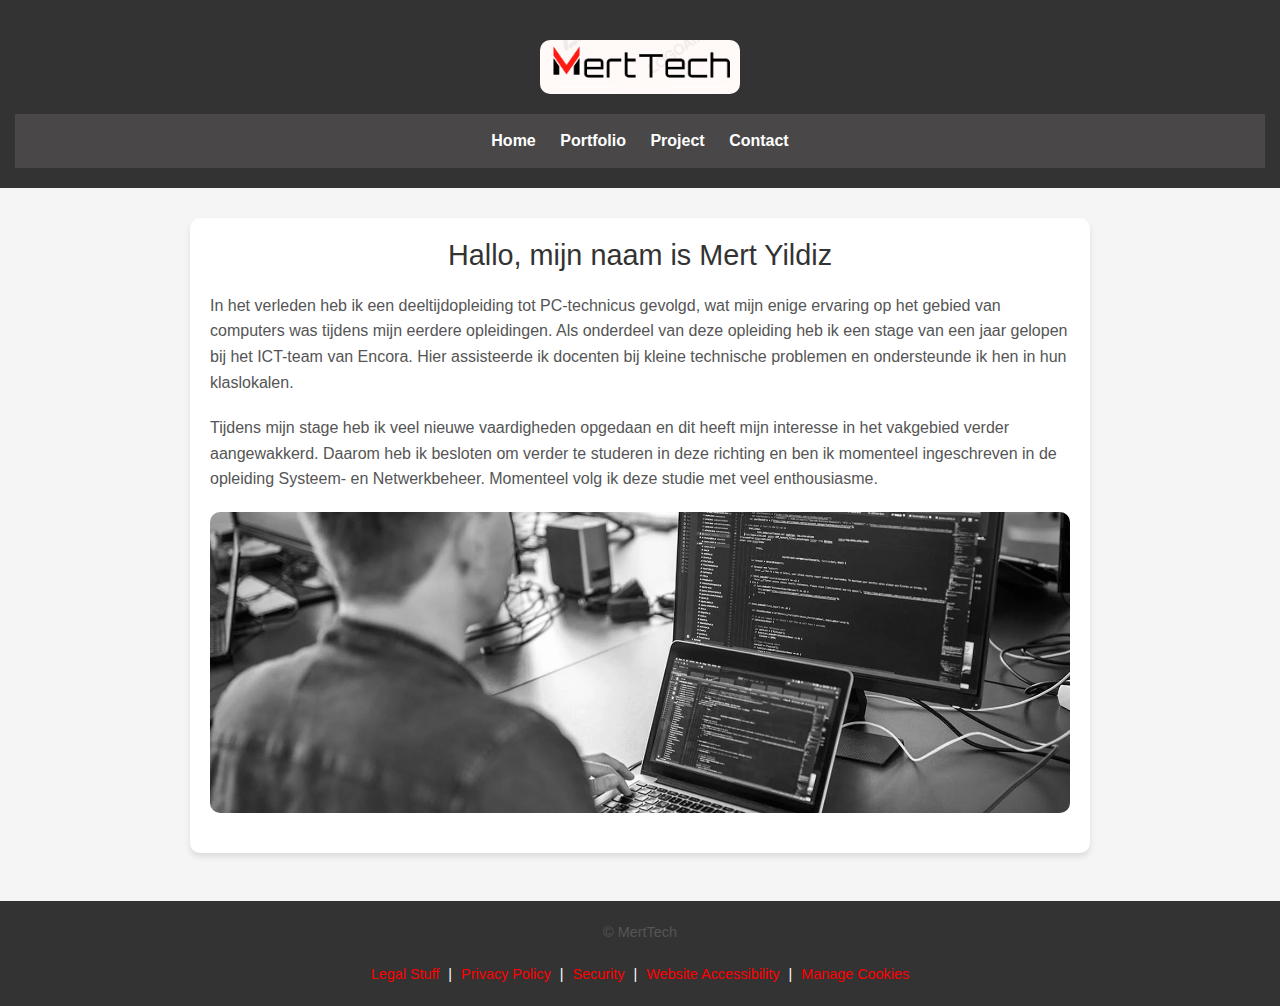
<file: webtech portfolio/index.html>
<!DOCTYPE html>
<html lang="nl-BE">

<head>
  <meta charset="UTF-8">
  <meta name="viewport" content="width=device-width, initial-scale=1.0">
  <title>Shop</title>
  <!-- Bootstrap CSS -->
  <link href="https://cdn.jsdelivr.net/npm/bootstrap@5.3.3/dist/css/bootstrap.min.css" rel="stylesheet"
    integrity="sha384-QWTKZyjpPEjISv5WaRU9OFeRpok6YctnYmDr5pNlyT2bRjXh0JMhjY6hW+ALEwIH" crossorigin="anonymous">
  <!-- Bootstrap CSS Icons -->
  <link rel="stylesheet" href="https://cdn.jsdelivr.net/npm/bootstrap-icons@1.11.3/font/bootstrap-icons.min.css">
  <!-- JavaScript: Bootstrap Bundle -->
  <script src="https://cdn.jsdelivr.net/npm/bootstrap@5.3.3/dist/js/bootstrap.bundle.min.js"
    integrity="sha384-YvpcrYf0tY3lHB60NNkmXc5s9fDVZLESaAA55NDzOxhy9GkcIdslK1eN7N6jIeHz" crossorigin="anonymous" defer>
    </script>
  <!-- Custom CSS -->
 <link rel="stylesheet" href="deelopdracht 3/css/index.css">
</head>

<body>
  
  <header>
    <img src="./deelopdracht 3/assets/images/logo1.png" alt="Logo" class="img-fluid" style="max-width: 200px; margin-bottom: 20px;">
    <nav>
      <a href="index.html">Home</a>
      <a href="portfolio.html">Portfolio</a>
      <a href="project.html">Project</a>
      <a href="contact.html">Contact</a>
    </nav>
  </header>

  <main>
    <section>
      <h2>Hallo, mijn naam is Mert Yildiz</h2>
      <p>
        In het verleden heb ik een deeltijdopleiding tot PC-technicus gevolgd, wat mijn enige ervaring op het gebied van
        computers was tijdens mijn eerdere opleidingen. Als onderdeel van deze opleiding heb ik een stage van een jaar
        gelopen bij het ICT-team van Encora. Hier assisteerde ik docenten bij kleine technische problemen en ondersteunde ik
        hen in hun klaslokalen.
      </p>
      <p>
        Tijdens mijn stage heb ik veel nieuwe vaardigheden opgedaan en dit heeft mijn interesse in het vakgebied verder
        aangewakkerd. Daarom heb ik besloten om verder te studeren in deze richting en ben ik momenteel ingeschreven in de
        opleiding Systeem- en Netwerkbeheer. Momenteel volg ik deze studie met veel enthousiasme.
      </p>
      <img src="./deelopdracht 3/assets/images/image.png" alt="Responsive Example Image" class="img-fluid">
      <figcaption class="h6 small mt-2"></figcaption>
    </section>
  </main>

  
  <footer class="text-center mt-5">
    <p>&copy; MertTech</p>
    <a href="#">Legal Stuff</a>
    <span class="separator">|</span>
    <a href="#">Privacy Policy</a>
    <span class="separator">|</span>
    <a href="#">Security</a>
    <span class="separator">|</span>
    <a href="#">Website Accessibility</a>
    <span class="separator">|</span>
    <a href="#">Manage Cookies</a>
  </footer>
</body>

</html>
</file>
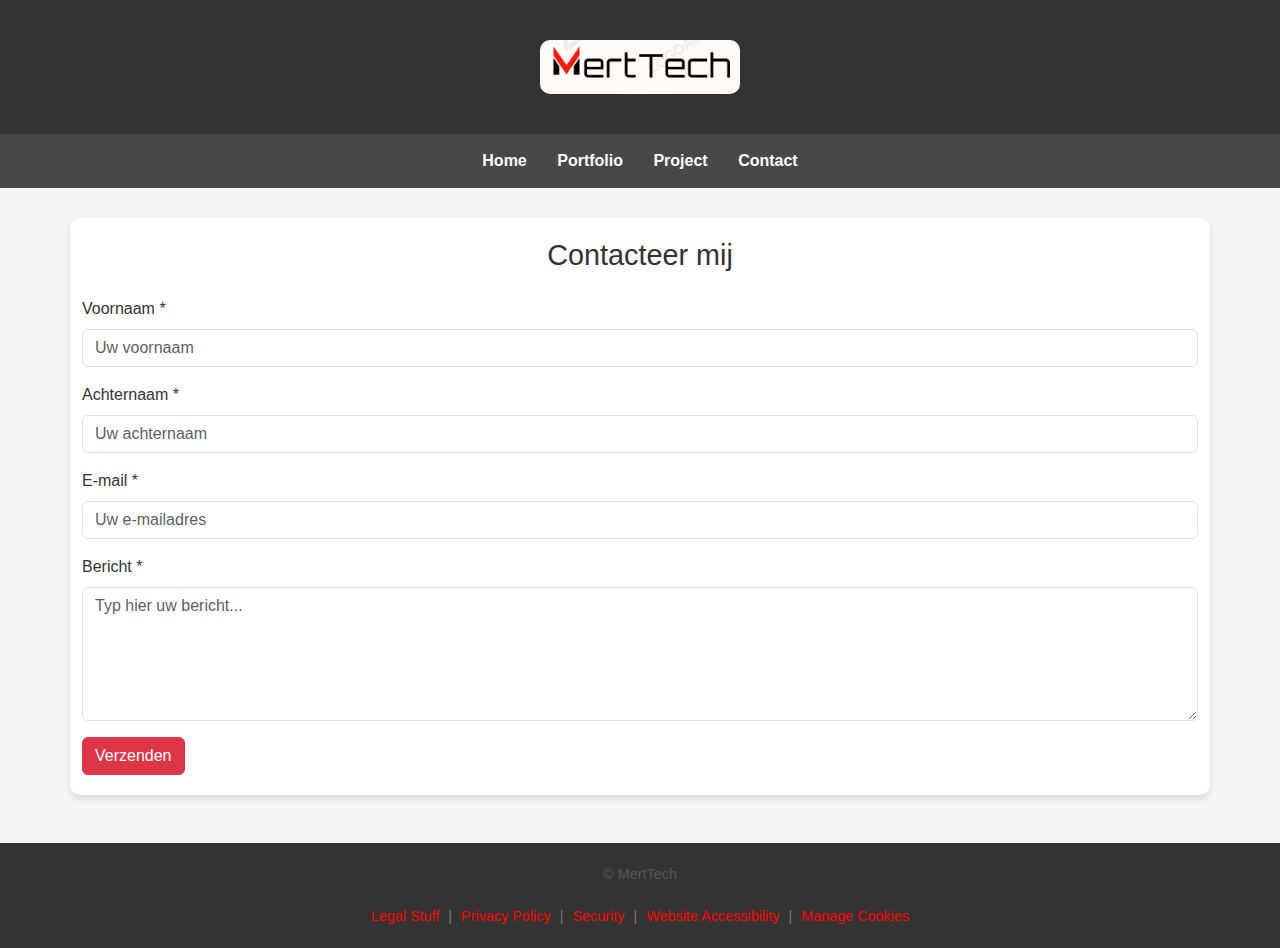
<file: webtech portfolio/contact.html>
<!DOCTYPE html>
<html lang="nl-BE">

<head>
  <meta charset="UTF-8">
  <meta name="viewport" content="width=device-width, initial-scale=1.0">
  <title>Contact</title>
  <!-- Bootstrap CSS -->
  <link href="https://cdn.jsdelivr.net/npm/bootstrap@5.3.3/dist/css/bootstrap.min.css" rel="stylesheet"
    integrity="sha384-QWTKZyjpPEjISv5WaRU9OFeRpok6YctnYmDr5pNlyT2bRjXh0JMhjY6hW+ALEwIH" crossorigin="anonymous">
  <!-- Custom CSS -->
  <link rel="stylesheet" href="deelopdracht 3/css/contact.css">
</head>

<body>
  <header class="text-center">
    <img src="./deelopdracht 3/assets/images/logo1.png" alt="Logo" class="img-fluid" style="max-width: 200px; margin-bottom: 20px;">
  </header>

  <nav class="text-center mb-4">
    <a href="index.html" class="me-3">Home</a>
    <a href="portfolio.html" class="me-3">Portfolio</a>
    <a href="project.html" class="me-3">Project</a>
    <a href="contact.html">Contact</a>
  </nav>

  <main class="container">
    <h2 class="text-center">Contacteer mij</h2>
    <form action="#" method="post" class="mt-4">
      <label for="voornaam" class="form-label">Voornaam *</label>
      <input type="text" id="voornaam" name="voornaam" placeholder="Uw voornaam" class="form-control mb-3" required>
      
      <label for="achternaam" class="form-label">Achternaam *</label>
      <input type="text" id="achternaam" name="achternaam" placeholder="Uw achternaam" class="form-control mb-3" required>
      
      <label for="email" class="form-label">E-mail *</label>
      <input type="email" id="email" name="email" placeholder="Uw e-mailadres" class="form-control mb-3" required>
      
      <label for="bericht" class="form-label">Bericht *</label>
      <textarea id="bericht" name="bericht" rows="5" placeholder="Typ hier uw bericht..." class="form-control mb-3" required></textarea>
      
      <button type="submit" class="btn btn-danger">Verzenden</button>
    </form>
  </main>

  <footer class="text-center mt-5">
    <p>&copy; MertTech</p>
    <a href="#">Legal Stuff</a>
    <span class="separator">|</span>
    <a href="#">Privacy Policy</a>
    <span class="separator">|</span>
    <a href="#">Security</a>
    <span class="separator">|</span>
    <a href="#">Website Accessibility</a>
    <span class="separator">|</span>
    <a href="#">Manage Cookies</a>
  </footer>
</body>

</html>
</file>
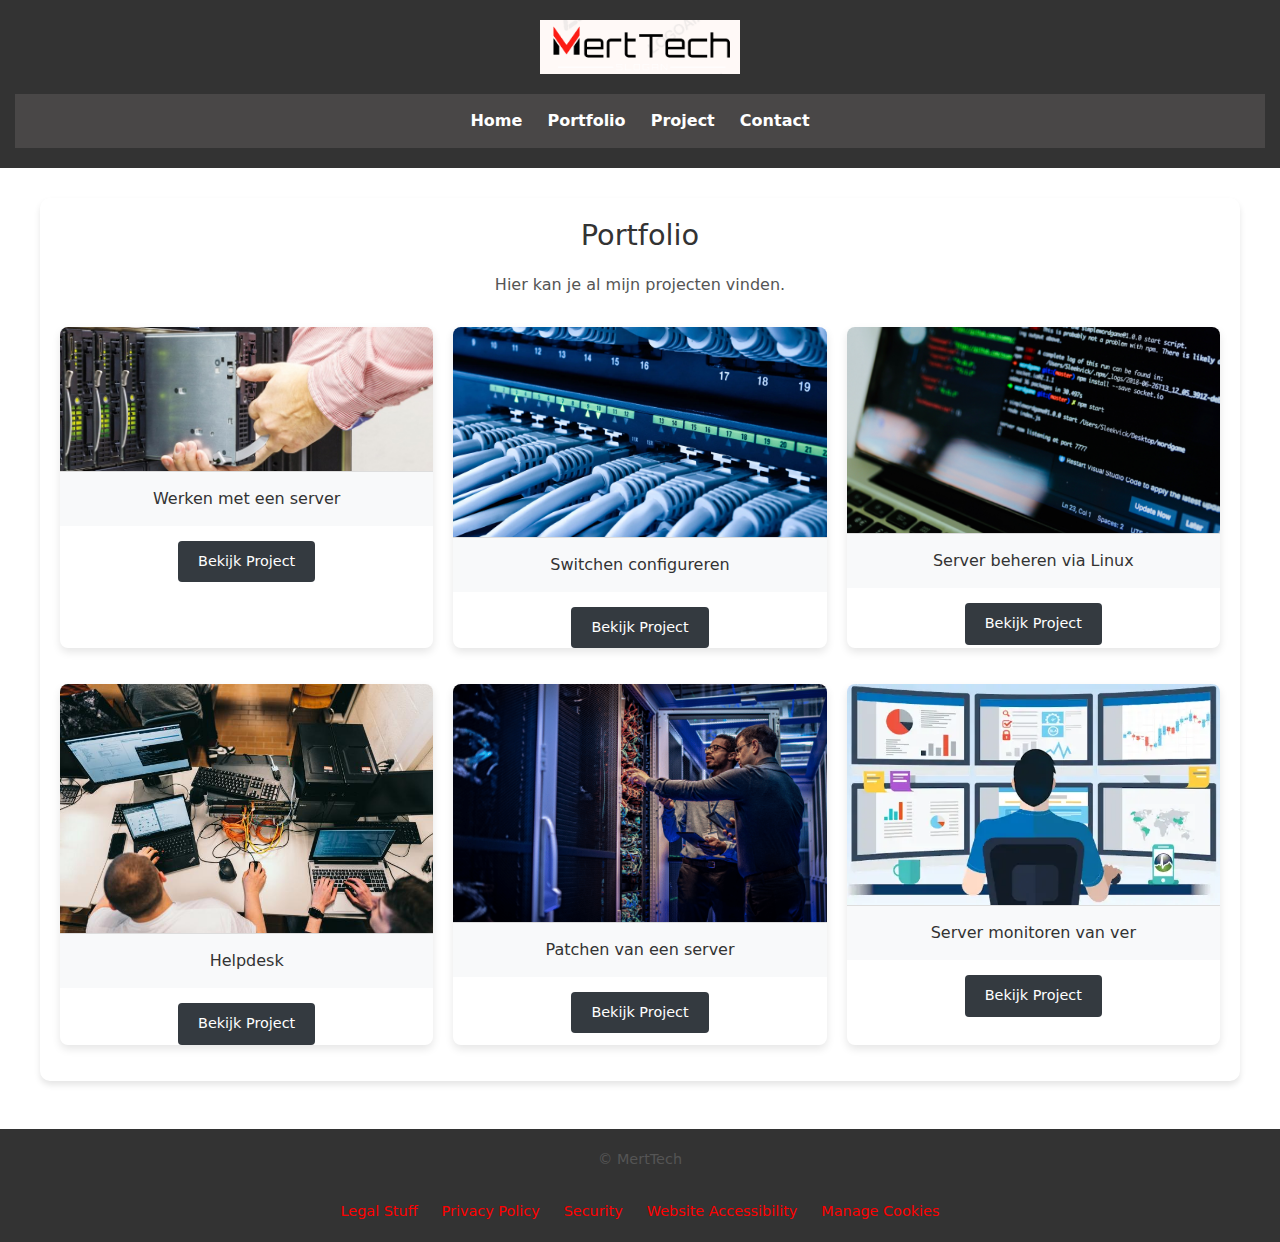
<file: webtech portfolio/portfolio.html>
<!DOCTYPE html>
<html lang="nl-BE">

<head>
  <meta charset="UTF-8">
  <meta name="viewport" content="width=device-width, initial-scale=1.0">
  <title>Portfolio</title>
  <!-- Bootstrap CSS -->
  <link href="https://cdn.jsdelivr.net/npm/bootstrap@5.3.3/dist/css/bootstrap.min.css" rel="stylesheet"
    integrity="sha384-QWTKZyjpPEjISv5WaRU9OFeRpok6YctnYmDr5pNlyT2bRjXh0JMhjY6hW+ALEwIH" crossorigin="anonymous">
  <!-- Bootstrap CSS Icons -->
  <link rel="stylesheet" href="https://cdn.jsdelivr.net/npm/bootstrap-icons@1.11.3/font/bootstrap-icons.min.css">
  <!-- Custom CSS -->
 <link rel="stylesheet" href="deelopdracht 3/css/portfolio.css">
</head>

<body>

  <header>
    <img src="./deelopdracht 3/assets/images/logo1.png" alt="Logo" class="img-fluid" style="max-width: 200px; margin-bottom: 20px;">
    <nav>
      <a href="index.html">Home</a>
      <a href="portfolio.html">Portfolio</a>
      <a href="project.html">Project</a>
      <a href="contact.html">Contact</a>
    </nav>
  </header>

  <main>
    <section>
      <h2>Portfolio</h2>
      <p>Hier kan je al mijn projecten vinden.</p>

      <section class="image-grid">
        <figure>
          <img src="./deelopdracht 3/assets/images/1.jpeg" alt="Image 1">
          <figcaption>Werken met een server</figcaption>
          <button class="btn">Bekijk Project</button>
        </figure>
        <figure>
          <img src="./deelopdracht 3/assets/images/2.webp" alt="Image 2">
          <figcaption>Switchen configureren</figcaption>
          <button class="btn">Bekijk Project</button>
        </figure>
        <figure>
          <img src="./deelopdracht 3/assets/images/3.png" alt="Image 3">
          <figcaption>Server beheren via Linux</figcaption>
          <button class="btn">Bekijk Project</button>
        </figure>
        <figure>
          <img src="./deelopdracht 3/assets/images/6.jpg" alt="Image 4">
          <figcaption>Helpdesk</figcaption>
          <button class="btn">Bekijk Project</button>
        </figure>
        <figure>
          <img src="./deelopdracht 3/assets/images/7.webp" alt="Image 5">
          <figcaption>Patchen van een server</figcaption>
          <button class="btn">Bekijk Project</button>
        </figure>
        <figure>
          <img src="./deelopdracht 3/assets/images/9.webp" alt="Image 6">
          <figcaption>Server monitoren van ver</figcaption>
          <button class="btn">Bekijk Project</button>
        </figure>
      </section>
    </section>
  </main>

 
  <footer class="text-center mt-5">
    <p>&copy; MertTech</p>
    <a href="#">Legal Stuff</a>
    <span class="separator">|</span>
    <a href="#">Privacy Policy</a>
    <span class="separator">|</span>
    <a href="#">Security</a>
    <span class="separator">|</span>
    <a href="#">Website Accessibility</a>
    <span class="separator">|</span>
    <a href="#">Manage Cookies</a>
  </footer>
</body>

</html>
</file>
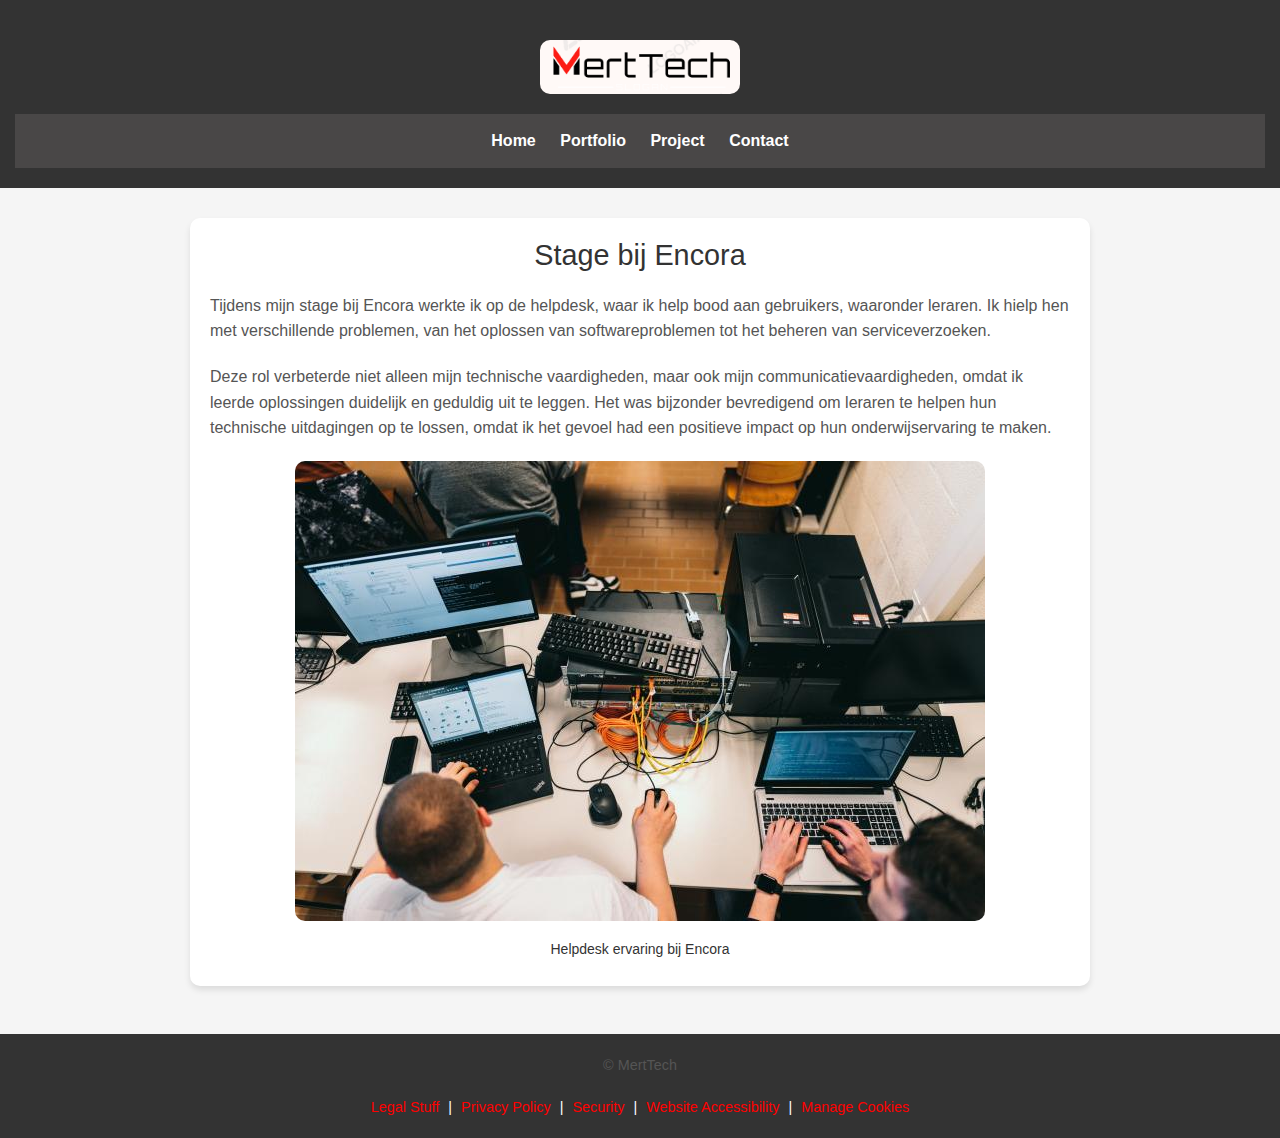
<file: webtech portfolio/project.html>
<!DOCTYPE html>
<html lang="nl-BE">

<head>
  <meta charset="UTF-8">
  <meta name="viewport" content="width=device-width, initial-scale=1.0">
  <title>Stage bij Encora</title>
  <!-- Bootstrap CSS -->
  <link href="https://cdn.jsdelivr.net/npm/bootstrap@5.3.3/dist/css/bootstrap.min.css" rel="stylesheet"
    integrity="sha384-QWTKZyjpPEjISv5WaRU9OFeRpok6YctnYmDr5pNlyT2bRjXh0JMhjY6hW+ALEwIH" crossorigin="anonymous">
  <!-- Bootstrap CSS icons -->
  <link rel="stylesheet" href="https://cdn.jsdelivr.net/npm/bootstrap-icons@1.11.3/font/bootstrap-icons.min.css">
  <!-- JavaScript: Bootstrap Bundle with Popper -->
  <script src="https://cdn.jsdelivr.net/npm/bootstrap@5.3.3/dist/js/bootstrap.bundle.min.js"
    integrity="sha384-YvpcrYf0tY3lHB60NNkmXc5s9fDVZLESaAA55NDzOxhy9GkcIdslK1eN7N6jIeHz" crossorigin="anonymous" defer>
  </script>
  <link rel="stylesheet" href="deelopdracht 3/css/poroject.css">
</head>

<body>
 
  <header>
    <img src="./deelopdracht 3/assets/images/logo1.png" alt="Logo" class="img-fluid" style="max-width: 200px; margin-bottom: 20px;">
    <nav>
      <a href="index.html">Home</a>
      <a href="portfolio.html">Portfolio</a>
      <a href="project.html">Project</a>
      <a href="contact.html">Contact</a>
    </nav>
  </header>

  
  <main>
    <section>
      <h2>Stage bij Encora</h2>
      <p>
        Tijdens mijn stage bij Encora werkte ik op de helpdesk, waar ik help bood aan gebruikers,
        waaronder leraren. Ik hielp hen met verschillende problemen, van het oplossen van softwareproblemen tot het
        beheren van serviceverzoeken.
      </p>
      <p>
        Deze rol verbeterde niet alleen mijn technische vaardigheden, maar ook mijn communicatievaardigheden, omdat ik
        leerde oplossingen duidelijk en geduldig uit te leggen. Het was bijzonder bevredigend om leraren te helpen hun
        technische uitdagingen op te lossen, omdat ik het gevoel had een positieve impact op hun onderwijservaring te
        maken.
      </p>

      <div class="image-center">
        <img src="./deelopdracht 3/assets/images/6.jpg" alt="Helpdesk Experience at Encora" class="img-fluid">
        <figcaption class="h6 small mt-2">Helpdesk ervaring bij Encora</figcaption>
      </div>
    </section>
  </main>

 
  <footer class="text-center mt-5">
    <p>&copy; MertTech</p>
    <a href="#">Legal Stuff</a>
    <span class="separator">|</span>
    <a href="#">Privacy Policy</a>
    <span class="separator">|</span>
    <a href="#">Security</a>
    <span class="separator">|</span>
    <a href="#">Website Accessibility</a>
    <span class="separator">|</span>
    <a href="#">Manage Cookies</a>
  </footer>
</body>

</html>
</file>
<file: webtech portfolio/deelopdracht 3/css/index.css>
body {
      font-family: Arial, sans-serif;
      background-color: #f5f5f5;
      color: #333;
      margin: 0;
      padding: 0;
    }

    header,
    nav {
      background-color: #333;
      color: #ffffff;
    }

    nav {
      text-align: center;
      padding: 15px 0;
    }

    nav a {
      margin: 0 10px;
      text-decoration: none;
      color: #ffffff;
      font-weight: bold;
    }

    nav a:hover {
      text-decoration: underline;
      color: #ff0000;
    }

    header {
      padding: 20px 15px;
      text-align: center;
    }
    nav {
      text-align: center;
      padding: 15px 0;
      background-color: #494747;
    }
    
    main {
      max-width: 900px;
      margin: 30px auto;
      padding: 20px;
      background-color: #ffffff;
      border-radius: 10px;
      box-shadow: 0 4px 6px rgba(0, 0, 0, 0.1);
    }

    h2 {
      color: #333;
      text-align: center;
      margin-bottom: 20px;
      font-size: 1.8rem;
    }

    p {
      color: #555;
      line-height: 1.6;
      margin-bottom: 20px;
    }

    img.img-fluid {
      display: block;
      margin: 20px auto;
      max-width: 100%;
      border-radius: 10px;
    }

    figcaption {
      text-align: center;
      color: #777;
    }

   
    footer {
      background-color: #333;
      color: #c9c9c9;
      padding: 20px 15px;
      text-align: center;
      font-size: 0.9rem;
    }

    footer a {
      color: #ff0000;
      text-decoration: none;
    }

    footer a:hover {
      text-decoration: underline;
    }

    footer .separator {
      margin: 0 5px;
      color: #ffffff;
    }

    
    @media (max-width: 768px) {
  h2 {
    font-size: 1.5rem;
  }

  p {
    font-size: 0.9rem;
  }

  img {
    width: 100%;
    height: auto;
  }
}
</file>
<file: webtech portfolio/deelopdracht 3/css/contact.css>
body {
  font-family: Arial, sans-serif;
  background-color: #f5f5f5;
  color: #333;
  margin: 0;
  padding: 0;
}

header,
nav {
  background-color: #333;
  color: #ffffff;
}

nav {
  text-align: center;
  padding: 15px 0;
}

nav a {
  margin: 0 10px;
  text-decoration: none;
  color: #ffffff;
  font-weight: bold;
}

nav a:hover {
  text-decoration: underline;
  color: #ff0000;
}

header {
  padding: 20px 15px;
  text-align: center;
}
nav {
  text-align: center;
  padding: 15px 0;
  background-color: #494747;
}

main {
  max-width: 900px;
  margin: 30px auto;
  padding: 20px;
  background-color: #ffffff;
  border-radius: 10px;
  box-shadow: 0 4px 6px rgba(0, 0, 0, 0.1);
}

h2 {
  color: #333;
  text-align: center;
  margin-bottom: 20px;
  font-size: 1.8rem;
}

p {
  color: #555;
  line-height: 1.6;
  margin-bottom: 20px;
}

img.img-fluid {
  display: block;
  margin: 20px auto;
  max-width: 100%;
  border-radius: 10px;
}

  
  .contact-container {
    max-width: 700px;
    margin: 30px auto;
    padding: 30px;
    background-color: #ffffff;
    border-radius: 10px;
    box-shadow: 0 4px 6px rgba(0, 0, 0, 0.1);
  }

  .contact-container h2 {
    color: #333;
    text-align: center;
    font-size: 1.8rem;
    margin-bottom: 20px;
  }

  .contact-container label {
    font-weight: bold;
    display: block;
    margin-bottom: 8px;
    color: #333;
  }

  .contact-container input,
  .contact-container textarea {
    width: 100%;
    padding: 10px;
    border: 1px solid #ced4da;
    border-radius: 5px;
    margin-bottom: 15px;
    font-size: 1rem;
    color: #495057;
    background-color: #f8f9fa;
  }

  .contact-container input:focus,
  .contact-container textarea:focus {
    border-color: #333;
    outline: none;
    box-shadow: 0 0 5px rgba(255, 0, 0, 0.5);
  }

  .btn-submit {
    background-color: #333;
    border: none;
    color: #ffffff;
    font-weight: bold;
    padding: 10px 20px;
    text-transform: uppercase;
    font-size: 1rem;
    cursor: pointer;
    border-radius: 5px;
    width: 100%;
    transition: background-color 0.3s ease;
  }

  .btn-submit:hover {
    background-color: #333;
  }

  
  footer {
    background-color: #333;
    color: #c9c9c9;
    padding: 20px 15px;
    text-align: center;
    font-size: 0.9rem;
  }

  footer a {
    color: #ff0000;
    text-decoration: none;
  }

  footer a:hover {
    text-decoration: underline;
  }

  footer .separator {
    margin: 0 5px;
    color: #777;
  }

  
  @media (max-width: 768px) {
h2 {
  font-size: 1.5rem;
}

p {
  font-size: 0.9rem;
}

img {
  width: 100%;
  height: auto;
}
}
</file>
<file: webtech portfolio/deelopdracht 3/css/portfolio.css>
bbody {
  font-family: Arial, sans-serif;
  background-color: #f5f5f5;
  color: #333;
  margin: 0;
  padding: 0;
}

header,
nav {
  background-color: #333;
  color: #ffffff;
}

nav {
  text-align: center;
  padding: 15px 0;
}

nav a {
  margin: 0 10px;
  text-decoration: none;
  color: #ffffff;
  font-weight: bold;
}

nav a:hover {
  text-decoration: underline;
  color: #ff0000;
}

header {
  padding: 20px 15px;
  text-align: center;
}
nav {
  text-align: center;
  padding: 15px 0;
  background-color: #494747;
}
main {
  max-width: 1200px;
  margin: 30px auto;
  padding: 20px;
  background-color: #ffffff;
  border-radius: 10px;
  box-shadow: 0 4px 6px rgba(0, 0, 0, 0.1);
}

h2 {
  color: #333;
  text-align: center;
  margin-bottom: 20px;
  font-size: 1.8rem;
}

p {
  color: #555;
  text-align: center;
  margin-bottom: 30px;
}


.image-grid {
display: grid;
grid-template-columns: repeat(auto-fit, minmax(280px, 1fr)); 
gap: 20px; 
margin-top: 20px;
}

figure {
position: relative;
border-radius: 8px;
overflow: hidden;
box-shadow: 0 4px 8px rgba(0, 0, 0, 0.1);
text-align: center;
background-color: #ffffff;
transition: transform 0.3s ease, box-shadow 0.3s ease;
padding: 0; 
}

figure:hover {
transform: translateY(-5px);
box-shadow: 0 8px 16px rgba(0, 0, 0, 0.2);
}

figure img {
width: 100%;
height: auto;
display: block;
border-bottom: 1px solid #ddd; 
}

figcaption {
font-size: 1rem; 
padding: 15px;
background-color: #f8f9fa;
color: #333;
margin: 0; 
}

.btn {
position: relative; 
margin-top: 15px; 
background-color: #343a40;
color: #ffffff;
border: none;
padding: 10px 20px;
font-size: 0.9em;
cursor: pointer;
border-radius: 4px;
transition: background-color 0.3s ease, color 0.3s ease;
}

.btn:hover {
background-color: #ff0000;
color: #000000;
}



footer {
  background-color: #333;
  color: #c9c9c9;
  padding: 20px 15px;
  text-align: center;
  font-size: 0.9rem;
}

footer a {
  color: #ff0000;
  text-decoration: none;
}

footer a:hover {
  text-decoration: underline;
}

footer .separator {
  margin: 0 5px;
  color: #ff000000;
}


@media (max-width: 768px) {
h2 {
font-size: 1.5rem;
}

p {
font-size: 0.9rem;
}

img {
width: 100%;
height: auto;
}
}
</file>
<file: webtech portfolio/deelopdracht 3/css/poroject.css>
body {
  font-family: Arial, sans-serif;
  background-color: #f5f5f5;
  color: #333;
  margin: 0;
  padding: 0;
}

header,
nav {
  background-color: #333;
  color: #ffffff;
}

nav {
  text-align: center;
  padding: 15px 0;
}

nav a {
  margin: 0 10px;
  text-decoration: none;
  color: #ffffff;
  font-weight: bold;
}

nav a:hover {
  text-decoration: underline;
  color: #ff0000;
}

header {
  padding: 20px 15px;
  text-align: center;
}
nav {
  text-align: center;
  padding: 15px 0;
  background-color: #494747;
}

main {
  max-width: 900px;
  margin: 30px auto;
  padding: 20px;
  background-color: #ffffff;
  border-radius: 10px;
  box-shadow: 0 4px 6px rgba(0, 0, 0, 0.1);
}

h2 {
  color: #333;
  text-align: center;
  margin-bottom: 20px;
  font-size: 1.8rem;
}

p {
  color: #555;
  line-height: 1.6;
  margin-bottom: 20px;
}

img.img-fluid {
  display: block;
  margin: 20px auto;
  max-width: 100%;
  border-radius: 10px;
}

figcaption {
  text-align: center;
  color: #777;
}


footer {
  background-color: #333;
  color: #c9c9c9;
  padding: 20px 15px;
  text-align: center;
  font-size: 0.9rem;
}

footer a {
  color: #ff0000;
  text-decoration: none;
}

footer a:hover {
  text-decoration: underline;
}

footer .separator {
  margin: 0 5px;
  color: #ffffff;
}


@media (max-width: 768px) {
h2 {
font-size: 1.5rem;
}

p {
font-size: 0.9rem;
}

img {
width: 100%;
height: auto;
}
}
</file>
